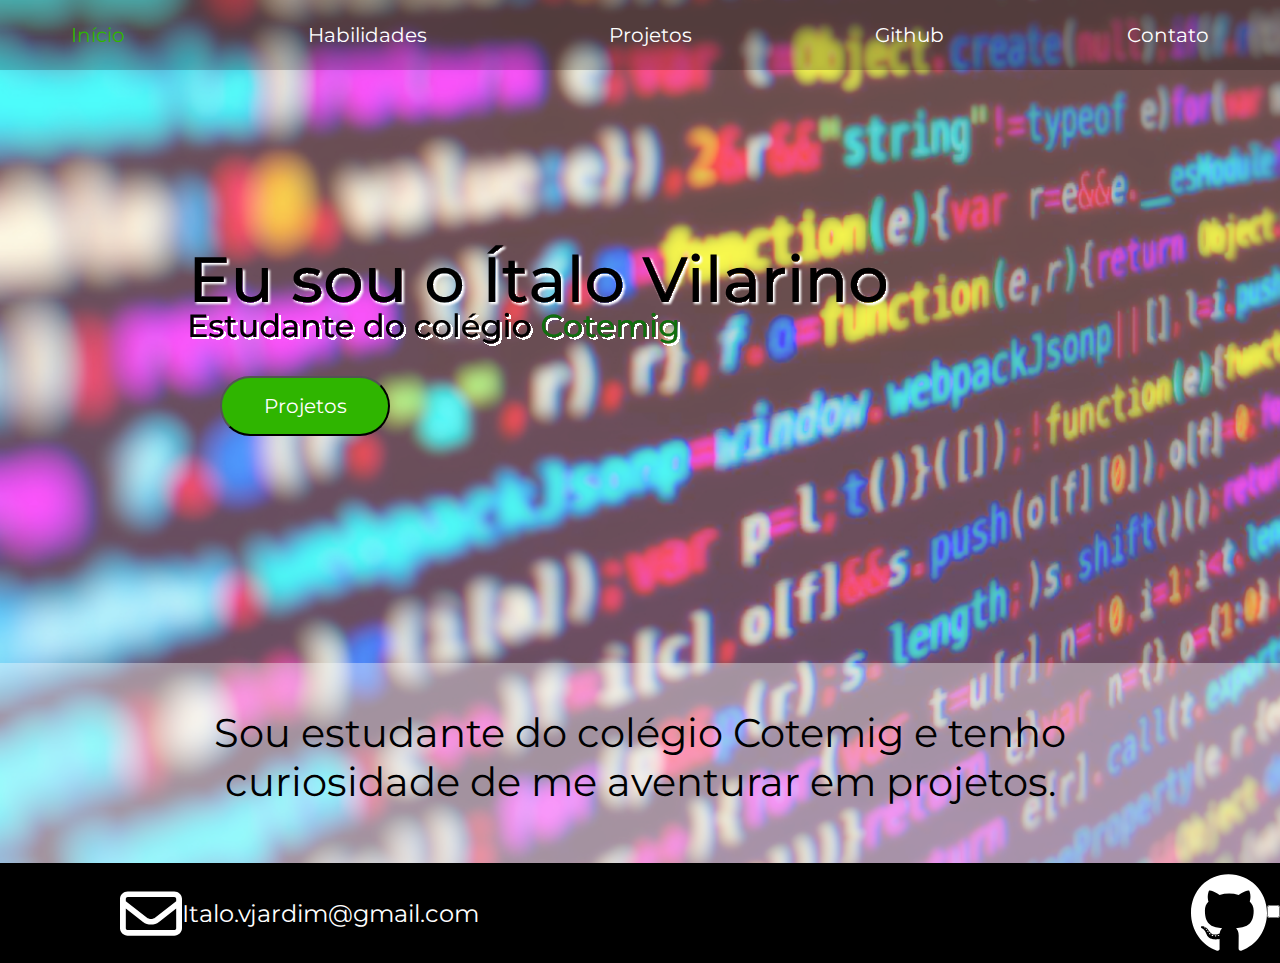
<file: index.html>
<!DOCTYPE html>
<html lang="en">
<head>
    <meta charset="UTF-8">
    <meta name="viewport" content="width=device-width, initial-scale=1.0">
    <title>Document</title><link rel="stylesheet" href="style.css">
    <link rel="preconnect" href="https://fonts.googleapis.com">
<link rel="preconnect" href="https://fonts.gstatic.com" crossorigin>
<link href="https://fonts.googleapis.com/css2?family=Montserrat:ital,wght@0,100..900;1,100..900&display=swap" rel="stylesheet">
<link rel="preconnect" href="https://fonts.googleapis.com">
<link rel="preconnect" href="https://fonts.gstatic.com" crossorigin>
<link href="https://fonts.googleapis.com/css2?family=Montserrat:ital,wght@0,100..900;1,100..900&display=swap" rel="stylesheet">
</head>
<body>
    
        <header id="cabeçalho">
       
            <div class="butao" style="color:#2FB500;">Início</div>
            <div class="butao" id="hover" > <a href="habilidades.html">Habilidades</a></div>
            <div class="butao" id="hover" ><a href="Projetos.html">Projetos</a></div>
            <div class="butao" id="hover" ><a href="Github.html">Github</a></div>
            <div class="butao" id="hover" ><a href="contato.html">Contato</a></div>
       
        </header>
        <div class="coisado">
        <svg id="italo" width="701" height="101" viewBox="0 0 701 101" fill="none" xmlns="http://www.w3.org/2000/svg">
            <g filter="url(#filter0_d_0_1)">
            <path d="M10.544 31.528H33.584V36.968H10.544V31.528ZM11.12 51.432H37.232V57H4.72V12.2H36.336V17.768H11.12V51.432ZM60.5335 57.384C57.6322 57.384 55.0722 56.8507 52.8535 55.784C50.6775 54.7173 48.9708 53.096 47.7335 50.92C46.5388 48.7013 45.9415 45.928 45.9415 42.6V23.08H52.0855V41.896C52.0855 45.224 52.8748 47.72 54.4535 49.384C56.0748 51.048 58.3362 51.88 61.2375 51.88C63.3708 51.88 65.2268 51.4533 66.8055 50.6C68.3842 49.704 69.6002 48.424 70.4535 46.76C71.3068 45.0533 71.7335 43.0053 71.7335 40.616V23.08H77.8775V57H72.0535V47.848L73.0135 50.28C71.9042 52.5413 70.2402 54.2907 68.0215 55.528C65.8028 56.7653 63.3068 57.384 60.5335 57.384ZM116.49 57.384C113.674 57.384 110.986 57 108.426 56.232C105.908 55.464 103.924 54.5253 102.474 53.416L105.034 48.552C106.484 49.5333 108.276 50.3653 110.41 51.048C112.543 51.7307 114.719 52.072 116.938 52.072C119.796 52.072 121.844 51.6667 123.082 50.856C124.362 50.0453 125.002 48.9147 125.002 47.464C125.002 46.3973 124.618 45.5653 123.85 44.968C123.082 44.3707 122.058 43.9227 120.778 43.624C119.54 43.3253 118.154 43.0693 116.618 42.856C115.082 42.6 113.546 42.3013 112.01 41.96C110.474 41.576 109.066 41.064 107.786 40.424C106.506 39.7413 105.482 38.824 104.714 37.672C103.946 36.4773 103.562 34.8987 103.562 32.936C103.562 30.888 104.138 29.096 105.29 27.56C106.442 26.024 108.063 24.8507 110.154 24.04C112.287 23.1867 114.804 22.76 117.706 22.76C119.924 22.76 122.164 23.0373 124.426 23.592C126.73 24.104 128.607 24.8507 130.058 25.832L127.434 30.696C125.898 29.672 124.298 28.968 122.634 28.584C120.97 28.2 119.306 28.008 117.642 28.008C114.954 28.008 112.948 28.456 111.626 29.352C110.303 30.2053 109.642 31.3147 109.642 32.68C109.642 33.832 110.026 34.728 110.794 35.368C111.604 35.9653 112.628 36.4347 113.866 36.776C115.146 37.1173 116.554 37.416 118.09 37.672C119.626 37.8853 121.162 38.184 122.698 38.568C124.234 38.9093 125.62 39.4 126.858 40.04C128.138 40.68 129.162 41.576 129.93 42.728C130.74 43.88 131.146 45.416 131.146 47.336C131.146 49.384 130.548 51.1547 129.354 52.648C128.159 54.1413 126.474 55.3147 124.298 56.168C122.122 56.9787 119.519 57.384 116.49 57.384ZM153.352 57.384C149.939 57.384 146.909 56.6373 144.264 55.144C141.619 53.6507 139.528 51.6027 137.992 49C136.456 46.3547 135.688 43.368 135.688 40.04C135.688 36.6693 136.456 33.6827 137.992 31.08C139.528 28.4773 141.619 26.4507 144.264 25C146.909 23.5067 149.939 22.76 153.352 22.76C156.723 22.76 159.731 23.5067 162.376 25C165.064 26.4507 167.155 28.4773 168.648 31.08C170.184 33.64 170.952 36.6267 170.952 40.04C170.952 43.4107 170.184 46.3973 168.648 49C167.155 51.6027 165.064 53.6507 162.376 55.144C159.731 56.6373 156.723 57.384 153.352 57.384ZM153.352 52.008C155.528 52.008 157.469 51.5173 159.176 50.536C160.925 49.5547 162.291 48.168 163.272 46.376C164.253 44.5413 164.744 42.4293 164.744 40.04C164.744 37.608 164.253 35.5173 163.272 33.768C162.291 31.976 160.925 30.5893 159.176 29.608C157.469 28.6267 155.528 28.136 153.352 28.136C151.176 28.136 149.235 28.6267 147.528 29.608C145.821 30.5893 144.456 31.976 143.432 33.768C142.408 35.5173 141.896 37.608 141.896 40.04C141.896 42.4293 142.408 44.5413 143.432 46.376C144.456 48.168 145.821 49.5547 147.528 50.536C149.235 51.5173 151.176 52.008 153.352 52.008ZM193.721 57.384C190.82 57.384 188.26 56.8507 186.041 55.784C183.865 54.7173 182.158 53.096 180.921 50.92C179.726 48.7013 179.129 45.928 179.129 42.6V23.08H185.273V41.896C185.273 45.224 186.062 47.72 187.641 49.384C189.262 51.048 191.524 51.88 194.425 51.88C196.558 51.88 198.414 51.4533 199.993 50.6C201.572 49.704 202.788 48.424 203.641 46.76C204.494 45.0533 204.921 43.0053 204.921 40.616V23.08H211.065V57H205.241V47.848L206.201 50.28C205.092 52.5413 203.428 54.2907 201.209 55.528C198.99 56.7653 196.494 57.384 193.721 57.384ZM254.477 57.384C251.064 57.384 248.034 56.6373 245.389 55.144C242.744 53.6507 240.653 51.6027 239.117 49C237.581 46.3547 236.813 43.368 236.813 40.04C236.813 36.6693 237.581 33.6827 239.117 31.08C240.653 28.4773 242.744 26.4507 245.389 25C248.034 23.5067 251.064 22.76 254.477 22.76C257.848 22.76 260.856 23.5067 263.501 25C266.189 26.4507 268.28 28.4773 269.773 31.08C271.309 33.64 272.077 36.6267 272.077 40.04C272.077 43.4107 271.309 46.3973 269.773 49C268.28 51.6027 266.189 53.6507 263.501 55.144C260.856 56.6373 257.848 57.384 254.477 57.384ZM254.477 52.008C256.653 52.008 258.594 51.5173 260.301 50.536C262.05 49.5547 263.416 48.168 264.397 46.376C265.378 44.5413 265.869 42.4293 265.869 40.04C265.869 37.608 265.378 35.5173 264.397 33.768C263.416 31.976 262.05 30.5893 260.301 29.608C258.594 28.6267 256.653 28.136 254.477 28.136C252.301 28.136 250.36 28.6267 248.653 29.608C246.946 30.5893 245.581 31.976 244.557 33.768C243.533 35.5173 243.021 37.608 243.021 40.04C243.021 42.4293 243.533 44.5413 244.557 46.376C245.581 48.168 246.946 49.5547 248.653 50.536C250.36 51.5173 252.301 52.008 254.477 52.008ZM298.658 57V12.2H305.058V57H298.658ZM297.058 8.552L305.762 0.231998H313.57L302.818 8.552H297.058ZM329.222 57.384C325.809 57.384 323.163 56.4667 321.286 54.632C319.409 52.7973 318.47 50.1733 318.47 46.76V15.656H324.614V46.504C324.614 48.3387 325.062 49.7467 325.958 50.728C326.897 51.7093 328.219 52.2 329.926 52.2C331.846 52.2 333.446 51.6667 334.726 50.6L336.646 55.016C335.707 55.8267 334.577 56.424 333.254 56.808C331.974 57.192 330.63 57.384 329.222 57.384ZM312.71 28.136V23.08H334.342V28.136H312.71ZM365.13 57V49.832L364.81 48.488V36.264C364.81 33.6613 364.042 31.656 362.506 30.248C361.013 28.7973 358.751 28.072 355.722 28.072C353.717 28.072 351.754 28.4133 349.834 29.096C347.914 29.736 346.293 30.6107 344.97 31.72L342.41 27.112C344.159 25.704 346.25 24.6373 348.682 23.912C351.157 23.144 353.738 22.76 356.426 22.76C361.077 22.76 364.661 23.8907 367.178 26.152C369.695 28.4133 370.954 31.8693 370.954 36.52V57H365.13ZM353.994 57.384C351.477 57.384 349.258 56.9573 347.338 56.104C345.461 55.2507 344.01 54.0773 342.986 52.584C341.962 51.048 341.45 49.32 341.45 47.4C341.45 45.5653 341.877 43.9013 342.73 42.408C343.626 40.9147 345.055 39.72 347.018 38.824C349.023 37.928 351.711 37.48 355.082 37.48H365.834V41.896H355.338C352.266 41.896 350.197 42.408 349.13 43.432C348.063 44.456 347.53 45.6933 347.53 47.144C347.53 48.808 348.191 50.152 349.514 51.176C350.837 52.1573 352.671 52.648 355.018 52.648C357.322 52.648 359.327 52.136 361.034 51.112C362.783 50.088 364.042 48.5947 364.81 46.632L366.026 50.856C365.215 52.8613 363.786 54.4613 361.738 55.656C359.69 56.808 357.109 57.384 353.994 57.384ZM382.324 57V9.512H388.468V57H382.324ZM414.727 57.384C411.314 57.384 408.284 56.6373 405.639 55.144C402.994 53.6507 400.903 51.6027 399.367 49C397.831 46.3547 397.063 43.368 397.063 40.04C397.063 36.6693 397.831 33.6827 399.367 31.08C400.903 28.4773 402.994 26.4507 405.639 25C408.284 23.5067 411.314 22.76 414.727 22.76C418.098 22.76 421.106 23.5067 423.751 25C426.439 26.4507 428.53 28.4773 430.023 31.08C431.559 33.64 432.327 36.6267 432.327 40.04C432.327 43.4107 431.559 46.3973 430.023 49C428.53 51.6027 426.439 53.6507 423.751 55.144C421.106 56.6373 418.098 57.384 414.727 57.384ZM414.727 52.008C416.903 52.008 418.844 51.5173 420.551 50.536C422.3 49.5547 423.666 48.168 424.647 46.376C425.628 44.5413 426.119 42.4293 426.119 40.04C426.119 37.608 425.628 35.5173 424.647 33.768C423.666 31.976 422.3 30.5893 420.551 29.608C418.844 28.6267 416.903 28.136 414.727 28.136C412.551 28.136 410.61 28.6267 408.903 29.608C407.196 30.5893 405.831 31.976 404.807 33.768C403.783 35.5173 403.271 37.608 403.271 40.04C403.271 42.4293 403.783 44.5413 404.807 46.376C405.831 48.168 407.196 49.5547 408.903 50.536C410.61 51.5173 412.551 52.008 414.727 52.008ZM471.836 57L452.123 12.2H459.036L477.148 53.544H473.18L491.42 12.2H497.82L478.172 57H471.836ZM502.637 57V23.08H508.781V57H502.637ZM505.709 16.552C504.514 16.552 503.511 16.168 502.701 15.4C501.933 14.632 501.549 13.6933 501.549 12.584C501.549 11.432 501.933 10.472 502.701 9.704C503.511 8.936 504.514 8.552 505.709 8.552C506.903 8.552 507.885 8.936 508.653 9.704C509.463 10.4293 509.869 11.3467 509.869 12.456C509.869 13.608 509.485 14.5893 508.717 15.4C507.949 16.168 506.946 16.552 505.709 16.552ZM520.512 57V9.512H526.656V57H520.512ZM559.443 57V49.832L559.123 48.488V36.264C559.123 33.6613 558.355 31.656 556.819 30.248C555.325 28.7973 553.064 28.072 550.035 28.072C548.029 28.072 546.067 28.4133 544.147 29.096C542.227 29.736 540.605 30.6107 539.283 31.72L536.723 27.112C538.472 25.704 540.563 24.6373 542.995 23.912C545.469 23.144 548.051 22.76 550.739 22.76C555.389 22.76 558.973 23.8907 561.491 26.152C564.008 28.4133 565.267 31.8693 565.267 36.52V57H559.443ZM548.307 57.384C545.789 57.384 543.571 56.9573 541.651 56.104C539.773 55.2507 538.323 54.0773 537.299 52.584C536.275 51.048 535.763 49.32 535.763 47.4C535.763 45.5653 536.189 43.9013 537.043 42.408C537.939 40.9147 539.368 39.72 541.331 38.824C543.336 37.928 546.024 37.48 549.395 37.48H560.147V41.896H549.651C546.579 41.896 544.509 42.408 543.443 43.432C542.376 44.456 541.843 45.6933 541.843 47.144C541.843 48.808 542.504 50.152 543.827 51.176C545.149 52.1573 546.984 52.648 549.331 52.648C551.635 52.648 553.64 52.136 555.347 51.112C557.096 50.088 558.355 48.5947 559.123 46.632L560.339 50.856C559.528 52.8613 558.099 54.4613 556.051 55.656C554.003 56.808 551.421 57.384 548.307 57.384ZM576.637 57V23.08H582.525V32.296L581.949 29.992C582.887 27.6453 584.466 25.8533 586.685 24.616C588.903 23.3787 591.634 22.76 594.877 22.76V28.712C594.621 28.6693 594.365 28.648 594.109 28.648C593.895 28.648 593.682 28.648 593.469 28.648C590.183 28.648 587.581 29.6293 585.661 31.592C583.741 33.5547 582.781 36.392 582.781 40.104V57H576.637ZM602.449 57V23.08H608.593V57H602.449ZM605.521 16.552C604.326 16.552 603.324 16.168 602.513 15.4C601.745 14.632 601.361 13.6933 601.361 12.584C601.361 11.432 601.745 10.472 602.513 9.704C603.324 8.936 604.326 8.552 605.521 8.552C606.716 8.552 607.697 8.936 608.465 9.704C609.276 10.4293 609.681 11.3467 609.681 12.456C609.681 13.608 609.297 14.5893 608.529 15.4C607.761 16.168 606.758 16.552 605.521 16.552ZM638.436 22.76C641.209 22.76 643.641 23.2933 645.732 24.36C647.865 25.4267 649.529 27.048 650.724 29.224C651.919 31.4 652.516 34.152 652.516 37.48V57H646.372V38.184C646.372 34.8987 645.561 32.424 643.94 30.76C642.361 29.096 640.121 28.264 637.22 28.264C635.044 28.264 633.145 28.6907 631.524 29.544C629.903 30.3973 628.644 31.656 627.748 33.32C626.895 34.984 626.468 37.0533 626.468 39.528V57H620.324V23.08H626.212V32.232L625.252 29.8C626.361 27.5813 628.068 25.8533 630.372 24.616C632.676 23.3787 635.364 22.76 638.436 22.76ZM678.415 57.384C675.001 57.384 671.972 56.6373 669.327 55.144C666.681 53.6507 664.591 51.6027 663.055 49C661.519 46.3547 660.751 43.368 660.751 40.04C660.751 36.6693 661.519 33.6827 663.055 31.08C664.591 28.4773 666.681 26.4507 669.327 25C671.972 23.5067 675.001 22.76 678.415 22.76C681.785 22.76 684.793 23.5067 687.439 25C690.127 26.4507 692.217 28.4773 693.711 31.08C695.247 33.64 696.015 36.6267 696.015 40.04C696.015 43.4107 695.247 46.3973 693.711 49C692.217 51.6027 690.127 53.6507 687.439 55.144C684.793 56.6373 681.785 57.384 678.415 57.384ZM678.415 52.008C680.591 52.008 682.532 51.5173 684.239 50.536C685.988 49.5547 687.353 48.168 688.335 46.376C689.316 44.5413 689.807 42.4293 689.807 40.04C689.807 37.608 689.316 35.5173 688.335 33.768C687.353 31.976 685.988 30.5893 684.239 29.608C682.532 28.6267 680.591 28.136 678.415 28.136C676.239 28.136 674.297 28.6267 672.591 29.608C670.884 30.5893 669.519 31.976 668.495 33.768C667.471 35.5173 666.959 37.608 666.959 40.04C666.959 42.4293 667.471 44.5413 668.495 46.376C669.519 48.168 670.884 49.5547 672.591 50.536C674.297 51.5173 676.239 52.008 678.415 52.008Z" fill="black"/>
            </g>
            <g filter="url(#filter1_d_0_1)">
            <path d="M3.272 79.264H14.792V81.984H3.272V79.264ZM3.56 89.216H16.616V92H0.36V69.6H16.168V72.384H3.56V89.216ZM25.9948 92.192C24.5868 92.192 23.2428 92 21.9628 91.616C20.7041 91.232 19.7121 90.7627 18.9868 90.208L20.2668 87.776C20.9921 88.2667 21.8881 88.6827 22.9548 89.024C24.0214 89.3653 25.1094 89.536 26.2188 89.536C27.6481 89.536 28.6721 89.3333 29.2908 88.928C29.9308 88.5227 30.2508 87.9573 30.2508 87.232C30.2508 86.6987 30.0588 86.2827 29.6748 85.984C29.2908 85.6853 28.7788 85.4613 28.1388 85.312C27.5201 85.1627 26.8268 85.0347 26.0588 84.928C25.2908 84.8 24.5228 84.6507 23.7548 84.48C22.9868 84.288 22.2828 84.032 21.6428 83.712C21.0028 83.3707 20.4908 82.912 20.1068 82.336C19.7228 81.7387 19.5308 80.9493 19.5308 79.968C19.5308 78.944 19.8188 78.048 20.3948 77.28C20.9708 76.512 21.7814 75.9253 22.8268 75.52C23.8934 75.0933 25.1521 74.88 26.6028 74.88C27.7121 74.88 28.8321 75.0187 29.9628 75.296C31.1148 75.552 32.0534 75.9253 32.7788 76.416L31.4668 78.848C30.6988 78.336 29.8988 77.984 29.0668 77.792C28.2348 77.6 27.4028 77.504 26.5708 77.504C25.2268 77.504 24.2241 77.728 23.5628 78.176C22.9014 78.6027 22.5708 79.1573 22.5708 79.84C22.5708 80.416 22.7628 80.864 23.1468 81.184C23.5521 81.4827 24.0641 81.7173 24.6828 81.888C25.3228 82.0587 26.0268 82.208 26.7948 82.336C27.5628 82.4427 28.3308 82.592 29.0988 82.784C29.8668 82.9547 30.5601 83.2 31.1788 83.52C31.8188 83.84 32.3308 84.288 32.7148 84.864C33.1201 85.44 33.3228 86.208 33.3228 87.168C33.3228 88.192 33.0241 89.0773 32.4268 89.824C31.8294 90.5707 30.9868 91.1573 29.8988 91.584C28.8108 91.9893 27.5094 92.192 25.9948 92.192ZM42.986 92.192C41.2793 92.192 39.9567 91.7333 39.018 90.816C38.0793 89.8987 37.61 88.5867 37.61 86.88V71.328H40.682V86.752C40.682 87.6693 40.906 88.3733 41.354 88.864C41.8233 89.3547 42.4847 89.6 43.338 89.6C44.298 89.6 45.098 89.3333 45.738 88.8L46.698 91.008C46.2287 91.4133 45.6633 91.712 45.002 91.904C44.362 92.096 43.69 92.192 42.986 92.192ZM34.73 77.568V75.04H45.546V77.568H34.73ZM57.548 92.192C56.0973 92.192 54.8173 91.9253 53.708 91.392C52.62 90.8587 51.7667 90.048 51.148 88.96C50.5507 87.8507 50.252 86.464 50.252 84.8V75.04H53.324V84.448C53.324 86.112 53.7187 87.36 54.508 88.192C55.3187 89.024 56.4493 89.44 57.9 89.44C58.9667 89.44 59.8947 89.2267 60.684 88.8C61.4733 88.352 62.0813 87.712 62.508 86.88C62.9347 86.0267 63.148 85.0027 63.148 83.808V75.04H66.22V92H63.308V87.424L63.788 88.64C63.2333 89.7707 62.4013 90.6453 61.292 91.264C60.1827 91.8827 58.9347 92.192 57.548 92.192ZM79.0763 92.192C77.4336 92.192 75.9616 91.8293 74.6603 91.104C73.3803 90.3787 72.3669 89.3653 71.6203 88.064C70.8736 86.7627 70.5003 85.248 70.5003 83.52C70.5003 81.792 70.8736 80.288 71.6203 79.008C72.3669 77.7067 73.3803 76.6933 74.6603 75.968C75.9616 75.2427 77.4336 74.88 79.0763 74.88C80.5056 74.88 81.7963 75.2 82.9483 75.84C84.1003 76.48 85.0176 77.44 85.7003 78.72C86.4043 80 86.7563 81.6 86.7563 83.52C86.7563 85.44 86.4149 87.04 85.7323 88.32C85.0709 89.6 84.1643 90.5707 83.0123 91.232C81.8603 91.872 80.5483 92.192 79.0763 92.192ZM79.3323 89.504C80.3989 89.504 81.3589 89.2587 82.2123 88.768C83.0869 88.2773 83.7696 87.584 84.2603 86.688C84.7723 85.7707 85.0283 84.7147 85.0283 83.52C85.0283 82.304 84.7723 81.2587 84.2603 80.384C83.7696 79.488 83.0869 78.7947 82.2123 78.304C81.3589 77.8133 80.3989 77.568 79.3323 77.568C78.2443 77.568 77.2736 77.8133 76.4203 78.304C75.5669 78.7947 74.8843 79.488 74.3723 80.384C73.8603 81.2587 73.6043 82.304 73.6043 83.52C73.6043 84.7147 73.8603 85.7707 74.3723 86.688C74.8843 87.584 75.5669 88.2773 76.4203 88.768C77.2736 89.2587 78.2443 89.504 79.3323 89.504ZM85.1243 92V87.424L85.3162 83.488L84.9963 79.552V68.256H88.0683V92H85.1243ZM104.409 92V88.416L104.249 87.744V81.632C104.249 80.3307 103.865 79.328 103.097 78.624C102.35 77.8987 101.219 77.536 99.7048 77.536C98.7021 77.536 97.7208 77.7067 96.7608 78.048C95.8008 78.368 94.9901 78.8053 94.3288 79.36L93.0488 77.056C93.9234 76.352 94.9688 75.8187 96.1848 75.456C97.4221 75.072 98.7128 74.88 100.057 74.88C102.382 74.88 104.174 75.4453 105.433 76.576C106.691 77.7067 107.321 79.4347 107.321 81.76V92H104.409ZM98.8408 92.192C97.5821 92.192 96.4728 91.9787 95.5128 91.552C94.5741 91.1253 93.8488 90.5387 93.3368 89.792C92.8248 89.024 92.5688 88.16 92.5688 87.2C92.5688 86.2827 92.7821 85.4507 93.2088 84.704C93.6568 83.9573 94.3714 83.36 95.3528 82.912C96.3554 82.464 97.6994 82.24 99.3848 82.24H104.761V84.448H99.5128C97.9768 84.448 96.9421 84.704 96.4088 85.216C95.8754 85.728 95.6088 86.3467 95.6088 87.072C95.6088 87.904 95.9394 88.576 96.6008 89.088C97.2621 89.5787 98.1794 89.824 99.3528 89.824C100.505 89.824 101.507 89.568 102.361 89.056C103.235 88.544 103.865 87.7973 104.249 86.816L104.857 88.928C104.451 89.9307 103.737 90.7307 102.713 91.328C101.689 91.904 100.398 92.192 98.8408 92.192ZM122.062 74.88C123.448 74.88 124.664 75.1467 125.71 75.68C126.776 76.2133 127.608 77.024 128.206 78.112C128.803 79.2 129.102 80.576 129.102 82.24V92H126.03V82.592C126.03 80.9493 125.624 79.712 124.814 78.88C124.024 78.048 122.904 77.632 121.454 77.632C120.366 77.632 119.416 77.8453 118.606 78.272C117.795 78.6987 117.166 79.328 116.718 80.16C116.291 80.992 116.078 82.0267 116.078 83.264V92H113.006V75.04H115.95V79.616L115.47 78.4C116.024 77.2907 116.878 76.4267 118.03 75.808C119.182 75.1893 120.526 74.88 122.062 74.88ZM140.611 92.192C138.904 92.192 137.582 91.7333 136.643 90.816C135.704 89.8987 135.235 88.5867 135.235 86.88V71.328H138.307V86.752C138.307 87.6693 138.531 88.3733 138.979 88.864C139.448 89.3547 140.11 89.6 140.963 89.6C141.923 89.6 142.723 89.3333 143.363 88.8L144.323 91.008C143.854 91.4133 143.288 91.712 142.627 91.904C141.987 92.096 141.315 92.192 140.611 92.192ZM132.355 77.568V75.04H143.171V77.568H132.355ZM155.027 92.192C153.213 92.192 151.613 91.8187 150.227 91.072C148.861 90.3253 147.795 89.3013 147.027 88C146.28 86.6987 145.907 85.2053 145.907 83.52C145.907 81.8347 146.269 80.3413 146.995 79.04C147.741 77.7387 148.755 76.7253 150.035 76C151.336 75.2533 152.797 74.88 154.419 74.88C156.061 74.88 157.512 75.2427 158.771 75.968C160.029 76.6933 161.011 77.7173 161.715 79.04C162.44 80.3413 162.803 81.8667 162.803 83.616C162.803 83.744 162.792 83.8933 162.771 84.064C162.771 84.2347 162.76 84.3947 162.739 84.544H148.307V82.336H161.139L159.891 83.104C159.912 82.016 159.688 81.0453 159.219 80.192C158.749 79.3387 158.099 78.6773 157.267 78.208C156.456 77.7173 155.507 77.472 154.419 77.472C153.352 77.472 152.403 77.7173 151.571 78.208C150.739 78.6773 150.088 79.3493 149.619 80.224C149.149 81.0773 148.915 82.0587 148.915 83.168V83.68C148.915 84.8107 149.171 85.824 149.683 86.72C150.216 87.5947 150.952 88.2773 151.891 88.768C152.829 89.2587 153.907 89.504 155.123 89.504C156.125 89.504 157.032 89.3333 157.843 88.992C158.675 88.6507 159.4 88.1387 160.019 87.456L161.715 89.44C160.947 90.336 159.987 91.0187 158.835 91.488C157.704 91.9573 156.435 92.192 155.027 92.192ZM182.67 92.192C181.027 92.192 179.555 91.8293 178.254 91.104C176.974 90.3787 175.961 89.3653 175.214 88.064C174.467 86.7627 174.094 85.248 174.094 83.52C174.094 81.792 174.467 80.288 175.214 79.008C175.961 77.7067 176.974 76.6933 178.254 75.968C179.555 75.2427 181.027 74.88 182.67 74.88C184.099 74.88 185.39 75.2 186.542 75.84C187.694 76.48 188.611 77.44 189.294 78.72C189.998 80 190.35 81.6 190.35 83.52C190.35 85.44 190.009 87.04 189.326 88.32C188.665 89.6 187.758 90.5707 186.606 91.232C185.454 91.872 184.142 92.192 182.67 92.192ZM182.926 89.504C183.993 89.504 184.953 89.2587 185.806 88.768C186.681 88.2773 187.363 87.584 187.854 86.688C188.366 85.7707 188.622 84.7147 188.622 83.52C188.622 82.304 188.366 81.2587 187.854 80.384C187.363 79.488 186.681 78.7947 185.806 78.304C184.953 77.8133 183.993 77.568 182.926 77.568C181.838 77.568 180.867 77.8133 180.014 78.304C179.161 78.7947 178.478 79.488 177.966 80.384C177.454 81.2587 177.198 82.304 177.198 83.52C177.198 84.7147 177.454 85.7707 177.966 86.688C178.478 87.584 179.161 88.2773 180.014 88.768C180.867 89.2587 181.838 89.504 182.926 89.504ZM188.718 92V87.424L188.91 83.488L188.59 79.552V68.256H191.662V92H188.718ZM204.739 92.192C203.032 92.192 201.517 91.8187 200.195 91.072C198.872 90.3253 197.827 89.3013 197.059 88C196.291 86.6773 195.907 85.184 195.907 83.52C195.907 81.8347 196.291 80.3413 197.059 79.04C197.827 77.7387 198.872 76.7253 200.195 76C201.517 75.2533 203.032 74.88 204.739 74.88C206.424 74.88 207.928 75.2533 209.251 76C210.595 76.7253 211.64 77.7387 212.387 79.04C213.155 80.32 213.539 81.8133 213.539 83.52C213.539 85.2053 213.155 86.6987 212.387 88C211.64 89.3013 210.595 90.3253 209.251 91.072C207.928 91.8187 206.424 92.192 204.739 92.192ZM204.739 89.504C205.827 89.504 206.797 89.2587 207.651 88.768C208.525 88.2773 209.208 87.584 209.699 86.688C210.189 85.7707 210.435 84.7147 210.435 83.52C210.435 82.304 210.189 81.2587 209.699 80.384C209.208 79.488 208.525 78.7947 207.651 78.304C206.797 77.8133 205.827 77.568 204.739 77.568C203.651 77.568 202.68 77.8133 201.827 78.304C200.973 78.7947 200.291 79.488 199.779 80.384C199.267 81.2587 199.011 82.304 199.011 83.52C199.011 84.7147 199.267 85.7707 199.779 86.688C200.291 87.584 200.973 88.2773 201.827 88.768C202.68 89.2587 203.651 89.504 204.739 89.504ZM233.773 92.192C232.045 92.192 230.498 91.8187 229.133 91.072C227.789 90.3253 226.733 89.3013 225.965 88C225.197 86.6987 224.813 85.2053 224.813 83.52C224.813 81.8347 225.197 80.3413 225.965 79.04C226.733 77.7387 227.789 76.7253 229.133 76C230.498 75.2533 232.045 74.88 233.773 74.88C235.309 74.88 236.674 75.1893 237.869 75.808C239.085 76.4053 240.023 77.3013 240.685 78.496L238.349 80C237.794 79.168 237.111 78.56 236.301 78.176C235.511 77.7707 234.658 77.568 233.741 77.568C232.631 77.568 231.639 77.8133 230.765 78.304C229.89 78.7947 229.197 79.488 228.685 80.384C228.173 81.2587 227.917 82.304 227.917 83.52C227.917 84.736 228.173 85.792 228.685 86.688C229.197 87.584 229.89 88.2773 230.765 88.768C231.639 89.2587 232.631 89.504 233.741 89.504C234.658 89.504 235.511 89.312 236.301 88.928C237.111 88.5227 237.794 87.904 238.349 87.072L240.685 88.544C240.023 89.7173 239.085 90.624 237.869 91.264C236.674 91.8827 235.309 92.192 233.773 92.192ZM251.676 92.192C249.969 92.192 248.455 91.8187 247.132 91.072C245.809 90.3253 244.764 89.3013 243.996 88C243.228 86.6773 242.844 85.184 242.844 83.52C242.844 81.8347 243.228 80.3413 243.996 79.04C244.764 77.7387 245.809 76.7253 247.132 76C248.455 75.2533 249.969 74.88 251.676 74.88C253.361 74.88 254.865 75.2533 256.188 76C257.532 76.7253 258.577 77.7387 259.324 79.04C260.092 80.32 260.476 81.8133 260.476 83.52C260.476 85.2053 260.092 86.6987 259.324 88C258.577 89.3013 257.532 90.3253 256.188 91.072C254.865 91.8187 253.361 92.192 251.676 92.192ZM251.676 89.504C252.764 89.504 253.735 89.2587 254.588 88.768C255.463 88.2773 256.145 87.584 256.636 86.688C257.127 85.7707 257.372 84.7147 257.372 83.52C257.372 82.304 257.127 81.2587 256.636 80.384C256.145 79.488 255.463 78.7947 254.588 78.304C253.735 77.8133 252.764 77.568 251.676 77.568C250.588 77.568 249.617 77.8133 248.764 78.304C247.911 78.7947 247.228 79.488 246.716 80.384C246.204 81.2587 245.948 82.304 245.948 83.52C245.948 84.7147 246.204 85.7707 246.716 86.688C247.228 87.584 247.911 88.2773 248.764 88.768C249.617 89.2587 250.588 89.504 251.676 89.504ZM264.725 92V68.256H267.797V92H264.725ZM281.214 92.192C279.401 92.192 277.801 91.8187 276.414 91.072C275.049 90.3253 273.982 89.3013 273.214 88C272.467 86.6987 272.094 85.2053 272.094 83.52C272.094 81.8347 272.457 80.3413 273.182 79.04C273.929 77.7387 274.942 76.7253 276.222 76C277.523 75.2533 278.985 74.88 280.606 74.88C282.249 74.88 283.699 75.2427 284.958 75.968C286.217 76.6933 287.198 77.7173 287.902 79.04C288.627 80.3413 288.99 81.8667 288.99 83.616C288.99 83.744 288.979 83.8933 288.958 84.064C288.958 84.2347 288.947 84.3947 288.926 84.544H274.494V82.336H287.326L286.078 83.104C286.099 82.016 285.875 81.0453 285.406 80.192C284.937 79.3387 284.286 78.6773 283.454 78.208C282.643 77.7173 281.694 77.472 280.606 77.472C279.539 77.472 278.59 77.7173 277.758 78.208C276.926 78.6773 276.275 79.3493 275.806 80.224C275.337 81.0773 275.102 82.0587 275.102 83.168V83.68C275.102 84.8107 275.358 85.824 275.87 86.72C276.403 87.5947 277.139 88.2773 278.078 88.768C279.017 89.2587 280.094 89.504 281.31 89.504C282.313 89.504 283.219 89.3333 284.03 88.992C284.862 88.6507 285.587 88.1387 286.206 87.456L287.902 89.44C287.134 90.336 286.174 91.0187 285.022 91.488C283.891 91.9573 282.622 92.192 281.214 92.192ZM278.174 72.576L282.526 68.416H286.43L281.054 72.576H278.174ZM300.68 98.4C299.122 98.4 297.608 98.176 296.136 97.728C294.685 97.3013 293.501 96.6827 292.584 95.872L294.056 93.504C294.845 94.1867 295.816 94.72 296.968 95.104C298.12 95.5093 299.325 95.712 300.584 95.712C302.589 95.712 304.061 95.2427 305 94.304C305.938 93.3653 306.408 91.936 306.408 90.016V86.432L306.728 83.072L306.568 79.68V75.04H309.48V89.696C309.48 92.6827 308.733 94.88 307.24 96.288C305.746 97.696 303.56 98.4 300.68 98.4ZM300.296 91.296C298.653 91.296 297.181 90.9547 295.88 90.272C294.6 89.568 293.576 88.5973 292.808 87.36C292.061 86.1227 291.688 84.6933 291.688 83.072C291.688 81.4293 292.061 80 292.808 78.784C293.576 77.5467 294.6 76.5867 295.88 75.904C297.181 75.2213 298.653 74.88 300.296 74.88C301.746 74.88 303.069 75.1787 304.264 75.776C305.458 76.352 306.408 77.248 307.112 78.464C307.837 79.68 308.2 81.216 308.2 83.072C308.2 84.9067 307.837 86.432 307.112 87.648C306.408 88.864 305.458 89.7813 304.264 90.4C303.069 90.9973 301.746 91.296 300.296 91.296ZM300.648 88.608C301.778 88.608 302.781 88.3733 303.656 87.904C304.53 87.4347 305.213 86.784 305.704 85.952C306.216 85.12 306.472 84.16 306.472 83.072C306.472 81.984 306.216 81.024 305.704 80.192C305.213 79.36 304.53 78.72 303.656 78.272C302.781 77.8027 301.778 77.568 300.648 77.568C299.517 77.568 298.504 77.8027 297.608 78.272C296.733 78.72 296.04 79.36 295.528 80.192C295.037 81.024 294.792 81.984 294.792 83.072C294.792 84.16 295.037 85.12 295.528 85.952C296.04 86.784 296.733 87.4347 297.608 87.904C298.504 88.3733 299.517 88.608 300.648 88.608ZM315.35 92V75.04H318.422V92H315.35ZM316.886 71.776C316.288 71.776 315.787 71.584 315.382 71.2C314.998 70.816 314.806 70.3467 314.806 69.792C314.806 69.216 314.998 68.736 315.382 68.352C315.787 67.968 316.288 67.776 316.886 67.776C317.483 67.776 317.974 67.968 318.358 68.352C318.763 68.7147 318.966 69.1733 318.966 69.728C318.966 70.304 318.774 70.7947 318.39 71.2C318.006 71.584 317.504 71.776 316.886 71.776ZM331.551 92.192C329.844 92.192 328.33 91.8187 327.007 91.072C325.684 90.3253 324.639 89.3013 323.871 88C323.103 86.6773 322.719 85.184 322.719 83.52C322.719 81.8347 323.103 80.3413 323.871 79.04C324.639 77.7387 325.684 76.7253 327.007 76C328.33 75.2533 329.844 74.88 331.551 74.88C333.236 74.88 334.74 75.2533 336.063 76C337.407 76.7253 338.452 77.7387 339.199 79.04C339.967 80.32 340.351 81.8133 340.351 83.52C340.351 85.2053 339.967 86.6987 339.199 88C338.452 89.3013 337.407 90.3253 336.063 91.072C334.74 91.8187 333.236 92.192 331.551 92.192ZM331.551 89.504C332.639 89.504 333.61 89.2587 334.463 88.768C335.338 88.2773 336.02 87.584 336.511 86.688C337.002 85.7707 337.247 84.7147 337.247 83.52C337.247 82.304 337.002 81.2587 336.511 80.384C336.02 79.488 335.338 78.7947 334.463 78.304C333.61 77.8133 332.639 77.568 331.551 77.568C330.463 77.568 329.492 77.8133 328.639 78.304C327.786 78.7947 327.103 79.488 326.591 80.384C326.079 81.2587 325.823 82.304 325.823 83.52C325.823 84.7147 326.079 85.7707 326.591 86.688C327.103 87.584 327.786 88.2773 328.639 88.768C329.492 89.2587 330.463 89.504 331.551 89.504Z" fill="black"/>
            <path d="M363.657 92.256C361.951 92.256 360.372 91.9787 358.921 91.424C357.492 90.848 356.244 90.048 355.177 89.024C354.132 87.9787 353.311 86.7627 352.713 85.376C352.116 83.9893 351.817 82.464 351.817 80.8C351.817 79.136 352.116 77.6107 352.713 76.224C353.311 74.8373 354.143 73.632 355.209 72.608C356.276 71.5627 357.524 70.7627 358.953 70.208C360.404 69.632 361.983 69.344 363.689 69.344C365.417 69.344 367.007 69.6427 368.457 70.24C369.929 70.816 371.177 71.68 372.201 72.832L370.121 74.848C369.268 73.952 368.308 73.2907 367.241 72.864C366.175 72.416 365.033 72.192 363.817 72.192C362.559 72.192 361.385 72.4053 360.297 72.832C359.231 73.2587 358.303 73.856 357.513 74.624C356.724 75.392 356.105 76.3093 355.657 77.376C355.231 78.4213 355.017 79.5627 355.017 80.8C355.017 82.0373 355.231 83.1893 355.657 84.256C356.105 85.3013 356.724 86.208 357.513 86.976C358.303 87.744 359.231 88.3413 360.297 88.768C361.385 89.1947 362.559 89.408 363.817 89.408C365.033 89.408 366.175 89.1947 367.241 88.768C368.308 88.32 369.268 87.6373 370.121 86.72L372.201 88.736C371.177 89.888 369.929 90.7627 368.457 91.36C367.007 91.9573 365.407 92.256 363.657 92.256ZM382.864 92.192C381.157 92.192 379.642 91.8187 378.32 91.072C376.997 90.3253 375.952 89.3013 375.184 88C374.416 86.6773 374.032 85.184 374.032 83.52C374.032 81.8347 374.416 80.3413 375.184 79.04C375.952 77.7387 376.997 76.7253 378.32 76C379.642 75.2533 381.157 74.88 382.864 74.88C384.549 74.88 386.053 75.2533 387.376 76C388.72 76.7253 389.765 77.7387 390.512 79.04C391.28 80.32 391.664 81.8133 391.664 83.52C391.664 85.2053 391.28 86.6987 390.512 88C389.765 89.3013 388.72 90.3253 387.376 91.072C386.053 91.8187 384.549 92.192 382.864 92.192ZM382.864 89.504C383.952 89.504 384.922 89.2587 385.776 88.768C386.65 88.2773 387.333 87.584 387.824 86.688C388.314 85.7707 388.56 84.7147 388.56 83.52C388.56 82.304 388.314 81.2587 387.824 80.384C387.333 79.488 386.65 78.7947 385.776 78.304C384.922 77.8133 383.952 77.568 382.864 77.568C381.776 77.568 380.805 77.8133 379.952 78.304C379.098 78.7947 378.416 79.488 377.904 80.384C377.392 81.2587 377.136 82.304 377.136 83.52C377.136 84.7147 377.392 85.7707 377.904 86.688C378.416 87.584 379.098 88.2773 379.952 88.768C380.805 89.2587 381.776 89.504 382.864 89.504ZM401.736 92.192C400.029 92.192 398.707 91.7333 397.768 90.816C396.829 89.8987 396.36 88.5867 396.36 86.88V71.328H399.432V86.752C399.432 87.6693 399.656 88.3733 400.104 88.864C400.573 89.3547 401.235 89.6 402.088 89.6C403.048 89.6 403.848 89.3333 404.488 88.8L405.448 91.008C404.979 91.4133 404.413 91.712 403.752 91.904C403.112 92.096 402.44 92.192 401.736 92.192ZM393.48 77.568V75.04H404.296V77.568H393.48ZM416.152 92.192C414.338 92.192 412.738 91.8187 411.352 91.072C409.986 90.3253 408.92 89.3013 408.152 88C407.405 86.6987 407.032 85.2053 407.032 83.52C407.032 81.8347 407.394 80.3413 408.12 79.04C408.866 77.7387 409.88 76.7253 411.16 76C412.461 75.2533 413.922 74.88 415.544 74.88C417.186 74.88 418.637 75.2427 419.896 75.968C421.154 76.6933 422.136 77.7173 422.84 79.04C423.565 80.3413 423.928 81.8667 423.928 83.616C423.928 83.744 423.917 83.8933 423.896 84.064C423.896 84.2347 423.885 84.3947 423.864 84.544H409.432V82.336H422.264L421.016 83.104C421.037 82.016 420.813 81.0453 420.344 80.192C419.874 79.3387 419.224 78.6773 418.392 78.208C417.581 77.7173 416.632 77.472 415.544 77.472C414.477 77.472 413.528 77.7173 412.696 78.208C411.864 78.6773 411.213 79.3493 410.744 80.224C410.274 81.0773 410.04 82.0587 410.04 83.168V83.68C410.04 84.8107 410.296 85.824 410.808 86.72C411.341 87.5947 412.077 88.2773 413.016 88.768C413.954 89.2587 415.032 89.504 416.248 89.504C417.25 89.504 418.157 89.3333 418.968 88.992C419.8 88.6507 420.525 88.1387 421.144 87.456L422.84 89.44C422.072 90.336 421.112 91.0187 419.96 91.488C418.829 91.9573 417.56 92.192 416.152 92.192ZM449.409 74.88C450.775 74.88 451.98 75.1467 453.025 75.68C454.071 76.2133 454.881 77.024 455.457 78.112C456.055 79.2 456.353 80.576 456.353 82.24V92H453.281V82.592C453.281 80.9493 452.897 79.712 452.129 78.88C451.361 78.048 450.284 77.632 448.897 77.632C447.873 77.632 446.977 77.8453 446.209 78.272C445.441 78.6987 444.844 79.328 444.417 80.16C444.012 80.992 443.809 82.0267 443.809 83.264V92H440.737V82.592C440.737 80.9493 440.353 79.712 439.585 78.88C438.839 78.048 437.761 77.632 436.353 77.632C435.351 77.632 434.465 77.8453 433.697 78.272C432.929 78.6987 432.332 79.328 431.905 80.16C431.479 80.992 431.265 82.0267 431.265 83.264V92H428.193V75.04H431.137V79.552L430.657 78.4C431.191 77.2907 432.012 76.4267 433.121 75.808C434.231 75.1893 435.521 74.88 436.993 74.88C438.615 74.88 440.012 75.2853 441.185 76.096C442.359 76.8853 443.127 78.0907 443.489 79.712L442.241 79.2C442.753 77.8987 443.649 76.8533 444.929 76.064C446.209 75.2747 447.703 74.88 449.409 74.88ZM462.006 92V75.04H465.078V92H462.006ZM463.542 71.776C462.944 71.776 462.443 71.584 462.038 71.2C461.654 70.816 461.462 70.3467 461.462 69.792C461.462 69.216 461.654 68.736 462.038 68.352C462.443 67.968 462.944 67.776 463.542 67.776C464.139 67.776 464.63 67.968 465.014 68.352C465.419 68.7147 465.622 69.1733 465.622 69.728C465.622 70.304 465.43 70.7947 465.046 71.2C464.662 71.584 464.16 71.776 463.542 71.776ZM478.367 98.4C476.81 98.4 475.295 98.176 473.823 97.728C472.373 97.3013 471.189 96.6827 470.271 95.872L471.743 93.504C472.533 94.1867 473.503 94.72 474.655 95.104C475.807 95.5093 477.013 95.712 478.271 95.712C480.277 95.712 481.749 95.2427 482.687 94.304C483.626 93.3653 484.095 91.936 484.095 90.016V86.432L484.415 83.072L484.255 79.68V75.04H487.167V89.696C487.167 92.6827 486.421 94.88 484.927 96.288C483.434 97.696 481.247 98.4 478.367 98.4ZM477.983 91.296C476.341 91.296 474.869 90.9547 473.567 90.272C472.287 89.568 471.263 88.5973 470.495 87.36C469.749 86.1227 469.375 84.6933 469.375 83.072C469.375 81.4293 469.749 80 470.495 78.784C471.263 77.5467 472.287 76.5867 473.567 75.904C474.869 75.2213 476.341 74.88 477.983 74.88C479.434 74.88 480.757 75.1787 481.951 75.776C483.146 76.352 484.095 77.248 484.799 78.464C485.525 79.68 485.887 81.216 485.887 83.072C485.887 84.9067 485.525 86.432 484.799 87.648C484.095 88.864 483.146 89.7813 481.951 90.4C480.757 90.9973 479.434 91.296 477.983 91.296ZM478.335 88.608C479.466 88.608 480.469 88.3733 481.343 87.904C482.218 87.4347 482.901 86.784 483.391 85.952C483.903 85.12 484.159 84.16 484.159 83.072C484.159 81.984 483.903 81.024 483.391 80.192C482.901 79.36 482.218 78.72 481.343 78.272C480.469 77.8027 479.466 77.568 478.335 77.568C477.205 77.568 476.191 77.8027 475.295 78.272C474.421 78.72 473.727 79.36 473.215 80.192C472.725 81.024 472.479 81.984 472.479 83.072C472.479 84.16 472.725 85.12 473.215 85.952C473.727 86.784 474.421 87.4347 475.295 87.904C476.191 88.3733 477.205 88.608 478.335 88.608Z" fill="#106F0E"/>
            </g>
            <defs>
            <filter id="filter0_d_0_1" x="4.71997" y="0.232056" width="695.295" height="61.152" filterUnits="userSpaceOnUse" color-interpolation-filters="sRGB">
            <feFlood flood-opacity="0" result="BackgroundImageFix"/>
            <feColorMatrix in="SourceAlpha" type="matrix" values="0 0 0 0 0 0 0 0 0 0 0 0 0 0 0 0 0 0 127 0" result="hardAlpha"/>
            <feOffset dx="2" dy="2"/>
            <feGaussianBlur stdDeviation="1"/>
            <feComposite in2="hardAlpha" operator="out"/>
            <feColorMatrix type="matrix" values="0 0 0 0 1 0 0 0 0 1 0 0 0 0 1 0 0 0 1 0"/>
            <feBlend mode="normal" in2="BackgroundImageFix" result="effect1_dropShadow_0_1"/>
            <feBlend mode="normal" in="SourceGraphic" in2="effect1_dropShadow_0_1" result="shape"/>
            </filter>
            <filter id="filter1_d_0_1" x="0.359985" y="67.776" width="488.807" height="32.624" filterUnits="userSpaceOnUse" color-interpolation-filters="sRGB">
            <feFlood flood-opacity="0" result="BackgroundImageFix"/>
            <feColorMatrix in="SourceAlpha" type="matrix" values="0 0 0 0 0 0 0 0 0 0 0 0 0 0 0 0 0 0 127 0" result="hardAlpha"/>
            <feOffset dx="2" dy="2"/>
            <feComposite in2="hardAlpha" operator="out"/>
            <feColorMatrix type="matrix" values="0 0 0 0 1 0 0 0 0 1 0 0 0 0 1 0 0 0 1 0"/>
            <feBlend mode="normal" in2="BackgroundImageFix" result="effect1_dropShadow_0_1"/>
            <feBlend mode="normal" in="SourceGraphic" in2="effect1_dropShadow_0_1" result="shape"/>
            </filter>
            </defs>
            </svg>
            <div class="coisa">
            <button id="but"><a style="color: white;" href="Projetos.html">Projetos</a></button>
        </div>
         </div>   

         <header id="branco">
            <DIV class="textconfig">Sou estudante do colégio Cotemig e tenho <br> curiosidade de me aventurar em projetos.</DIV>
         </header>

         <header id="rodape">
           <div class="email"> 
            <svg width="62" height="59" viewBox="0 0 62 59" fill="none" xmlns="http://www.w3.org/2000/svg">
                <path d="M7.75 12.9062C6.68437 12.9062 5.8125 13.7359 5.8125 14.75V17.2967L26.7012 33.6139C29.2078 35.5729 32.8043 35.5729 35.3109 33.6139L56.1875 17.2967V14.75C56.1875 13.7359 55.3156 12.9062 54.25 12.9062H7.75ZM5.8125 24.4527V44.25C5.8125 45.2641 6.68437 46.0938 7.75 46.0938H54.25C55.3156 46.0938 56.1875 45.2641 56.1875 44.25V24.4527L38.9922 37.8891C34.3422 41.5189 27.6457 41.5189 23.0078 37.8891L5.8125 24.4527ZM0 14.75C0 10.6822 3.47539 7.375 7.75 7.375H54.25C58.5246 7.375 62 10.6822 62 14.75V44.25C62 48.3178 58.5246 51.625 54.25 51.625H7.75C3.47539 51.625 0 48.3178 0 44.25V14.75Z" fill="white"/>
                </svg>  
                <div id="colortext">Italo.vjardim@gmail.com</div>  
            </div>    
            <div id="github">
                <svg width="76" height="81" viewBox="0 0 76 81" fill="none" xmlns="http://www.w3.org/2000/svg">
                    <path d="M25.4202 62.8699C25.4202 63.1863 25.0677 63.4395 24.6234 63.4395C24.1177 63.4869 23.7653 63.2338 23.7653 62.8699C23.7653 62.5535 24.1177 62.3004 24.5621 62.3004C25.0218 62.2529 25.4202 62.5061 25.4202 62.8699ZM20.6548 62.158C20.5476 62.4744 20.854 62.8383 21.3137 62.9332C21.7121 63.0914 22.1718 62.9332 22.2637 62.6168C22.3556 62.3004 22.0645 61.9365 21.6048 61.7941C21.2065 61.6834 20.7621 61.8416 20.6548 62.158ZM27.4274 61.8891C26.9831 61.9998 26.6766 62.3004 26.7226 62.6643C26.7685 62.9807 27.1669 63.1863 27.6266 63.0756C28.071 62.9648 28.3774 62.6643 28.3315 62.3479C28.2855 62.0473 27.8718 61.8416 27.4274 61.8891ZM37.5097 1.26562C16.2573 1.26562 0 17.9244 0 39.8672C0 57.4119 10.6952 72.4254 25.9718 77.7094C27.9331 78.0732 28.6226 76.8234 28.6226 75.7951C28.6226 74.8143 28.5766 69.4037 28.5766 66.0814C28.5766 66.0814 17.8508 68.4545 15.5984 61.367C15.5984 61.367 13.8516 56.7633 11.3387 55.5768C11.3387 55.5768 7.82984 53.093 11.5839 53.1404C11.5839 53.1404 15.3992 53.4568 17.4984 57.2221C20.854 63.3287 26.4774 61.5727 28.6686 60.5285C29.021 57.9973 30.0169 56.2412 31.1202 55.1971C22.5548 54.2162 13.9129 52.9348 13.9129 37.7156C13.9129 33.365 15.0774 31.1818 17.529 28.3975C17.1306 27.3691 15.8282 23.1293 17.9274 17.6555C21.1298 16.6271 28.5 21.927 28.5 21.927C31.5645 21.041 34.8589 20.5822 38.1226 20.5822C41.3863 20.5822 44.6806 21.041 47.7452 21.927C47.7452 21.927 55.1153 16.6113 58.3177 17.6555C60.4169 23.1451 59.1145 27.3691 58.7161 28.3975C61.1677 31.1977 62.6694 33.3809 62.6694 37.7156C62.6694 52.9822 53.6444 54.2004 45.079 55.1971C46.4887 56.4469 47.6839 58.8199 47.6839 62.5377C47.6839 67.8691 47.6379 74.4662 47.6379 75.7635C47.6379 76.7918 48.3427 78.0416 50.2887 77.6777C65.6113 72.4254 76 57.4119 76 39.8672C76 17.9244 58.7621 1.26562 37.5097 1.26562ZM14.8935 55.8299C14.6944 55.9881 14.7403 56.352 15.0008 56.6525C15.246 56.9057 15.5984 57.0164 15.7976 56.8107C15.9968 56.6525 15.9508 56.2887 15.6903 55.9881C15.4452 55.735 15.0927 55.6242 14.8935 55.8299ZM13.2387 54.5484C13.1315 54.7541 13.2847 55.0072 13.5911 55.1654C13.8363 55.3236 14.1427 55.2762 14.25 55.0547C14.3573 54.849 14.204 54.5959 13.8976 54.4377C13.5911 54.3428 13.346 54.3902 13.2387 54.5484ZM18.2032 60.1805C17.9581 60.3861 18.05 60.8607 18.4024 61.1613C18.7548 61.5252 19.1992 61.5727 19.3984 61.3195C19.5976 61.1139 19.5056 60.6393 19.1992 60.3387C18.8621 59.9748 18.4024 59.9273 18.2032 60.1805ZM16.4565 57.8549C16.2113 58.0131 16.2113 58.4244 16.4565 58.7883C16.7016 59.1521 17.1153 59.3104 17.3145 59.1521C17.5597 58.9465 17.5597 58.5352 17.3145 58.1713C17.1 57.8074 16.7016 57.6492 16.4565 57.8549Z" fill="white"/>
                    </svg>   
                    <div class="switch-cintainer">
                        <label class="switch">
                            <input type="checkbox" id="themeSwitch">
                            <span class="slider"></span>
                        </label>
                        
                         
                    </div>                
            </div>
            
         </header>
        
</body>
</html>
</file>
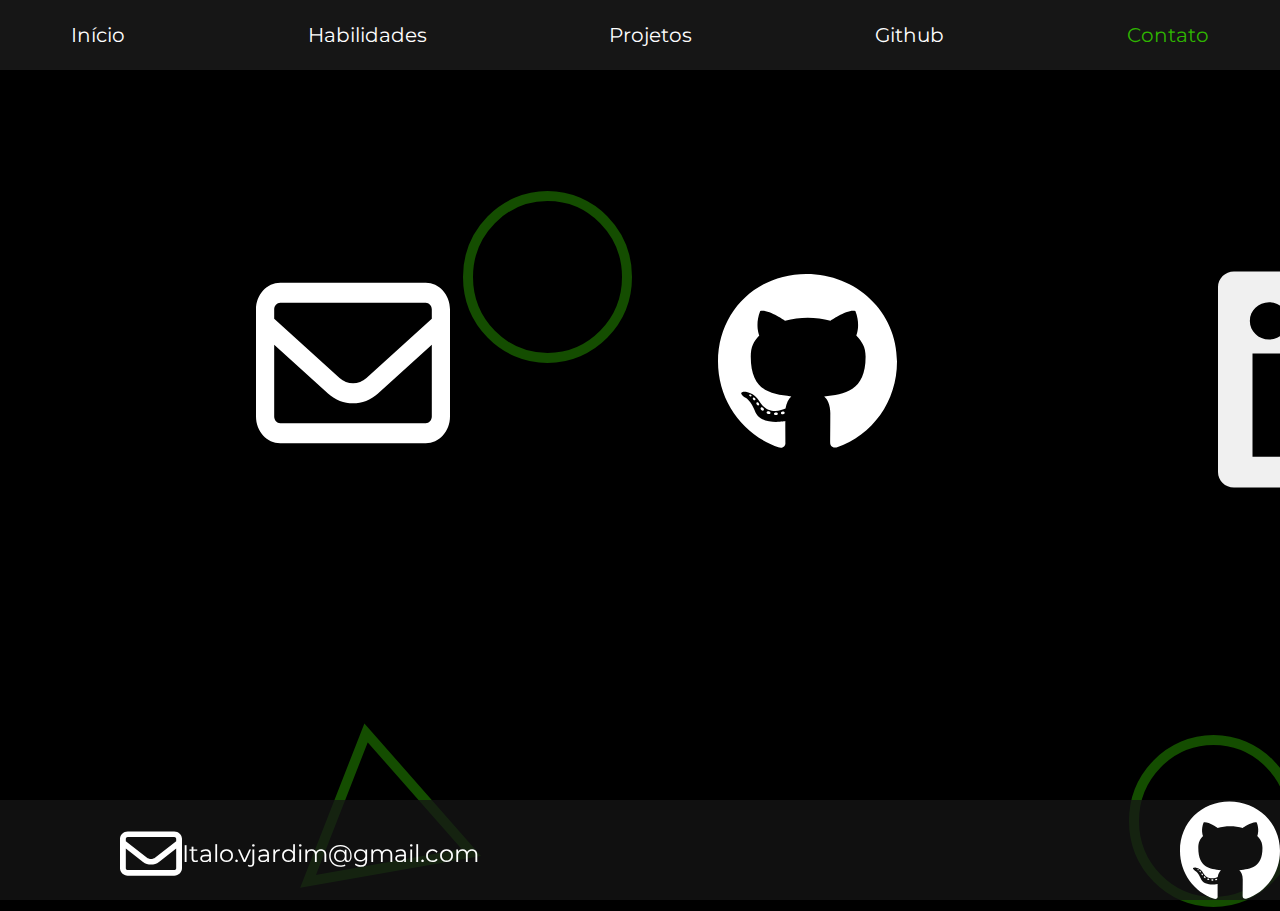
<file: contato.html>
<!DOCTYPE html>
<html lang="en">
<head>
    <meta charset="UTF-8">
    <meta name="viewport" content="width=device-width, initial-scale=1.0">
    <title>Document</title>

    <link rel="stylesheet" href="contato.css">
    <link rel="preconnect" href="https://fonts.googleapis.com">
    <link rel="preconnect" href="https://fonts.gstatic.com" crossorigin>
    <link href="https://fonts.googleapis.com/css2?family=Montserrat:ital,wght@0,100..900;1,100..900&display=swap" rel="stylesheet">
    <link rel="preconnect" href="https://fonts.googleapis.com">
    <link rel="preconnect" href="https://fonts.gstatic.com" crossorigin>
    <link href="https://fonts.googleapis.com/css2?family=Montserrat:ital,wght@0,100..900;1,100..900&display=swap" rel="stylesheet">
</head>
<body>
    <header id="cabeçalho">
       
        <div class="butao" id="hover" ><a href="index.html">Início</a></div>
        <div class="butao" id="hover" > <a href="habilidades.html">Habilidades</a></div>
        <div class="butao" id="hover" ><a href="Projetos.html">Projetos</a></div>
        <div class="butao" id="hover" >Github</div>
        <div class="butao" style="color:#2FB500;" >Contato</div>
   
    </header>

    <svg id="svg" width="1205" height="737" viewBox="0 0 1205 737" fill="none" xmlns="http://www.w3.org/2000/svg">
        <ellipse cx="913.5" cy="651" rx="84.5" ry="86" fill="black"/>
        <path d="M993 651C993 695.818 957.324 732 913.5 732C869.676 732 834 695.818 834 651C834 606.182 869.676 570 913.5 570C957.324 570 993 606.182 993 651Z" stroke="#42FF00" stroke-opacity="0.3" stroke-width="10"/>
        <ellipse cx="247.5" cy="107" rx="84.5" ry="86" fill="black"/>
        <path d="M327 107C327 151.818 291.324 188 247.5 188C203.676 188 168 151.818 168 107C168 62.1816 203.676 26 247.5 26C291.324 26 327 62.1816 327 107Z" stroke="#42FF00" stroke-opacity="0.3" stroke-width="10"/>
        <path d="M64.3896 553.407L180.971 685.926L0.163022 717.807L64.3896 553.407Z" fill="black"/>
        <path d="M8.05841 711.338L66.059 562.874L171.339 682.547L8.05841 711.338Z" stroke="#42FF00" stroke-opacity="0.3" stroke-width="10"/>
        <g filter="url(#filter0_d_0_1)">
        <rect x="993.071" y="106.066" width="140" height="143" transform="rotate(-45 993.071 106.066)" stroke="#42FF00" stroke-opacity="0.3" stroke-width="10" shape-rendering="crispEdges"/>
        </g>
        <defs>
        <filter id="filter0_d_0_1" x="982" y="0" width="222.253" height="222.253" filterUnits="userSpaceOnUse" color-interpolation-filters="sRGB">
        <feFlood flood-opacity="0" result="BackgroundImageFix"/>
        <feColorMatrix in="SourceAlpha" type="matrix" values="0 0 0 0 0 0 0 0 0 0 0 0 0 0 0 0 0 0 127 0" result="hardAlpha"/>
        <feOffset dy="4"/>
        <feGaussianBlur stdDeviation="2"/>
        <feComposite in2="hardAlpha" operator="out"/>
        <feColorMatrix type="matrix" values="0 0 0 0 0 0 0 0 0 0 0 0 0 0 0 0 0 0 0.25 0"/>
        <feBlend mode="normal" in2="BackgroundImageFix" result="effect1_dropShadow_0_1"/>
        <feBlend mode="normal" in="SourceGraphic" in2="effect1_dropShadow_0_1" result="shape"/>
        </filter>
        </defs>
        </svg>

        <svg id="svg2" width="1186" height="247" viewBox="0 0 1186 247" fill="none" xmlns="http://www.w3.org/2000/svg">
            <path id="contato" d="M521.871 157.816C521.871 158.534 521.041 159.109 519.995 159.109C518.804 159.217 517.974 158.642 517.974 157.816C517.974 157.097 518.804 156.522 519.85 156.522C520.933 156.414 521.871 156.989 521.871 157.816ZM510.648 156.198C510.395 156.917 511.117 157.744 512.199 157.959C513.138 158.319 514.22 157.959 514.437 157.241C514.653 156.522 513.968 155.695 512.885 155.372C511.947 155.12 510.9 155.48 510.648 156.198ZM526.599 155.588C525.552 155.839 524.83 156.522 524.939 157.348C525.047 158.067 525.985 158.534 527.068 158.283C528.115 158.031 528.836 157.348 528.728 156.63C528.62 155.947 527.645 155.48 526.599 155.588ZM550.345 17.875C500.29 17.875 462 55.7172 462 105.562C462 145.417 487.19 179.522 523.17 191.525C527.79 192.352 529.414 189.512 529.414 187.177C529.414 184.948 529.305 172.658 529.305 165.111C529.305 165.111 504.043 170.502 498.738 154.402C498.738 154.402 494.624 143.944 488.706 141.248C488.706 141.248 480.441 135.606 489.283 135.714C489.283 135.714 498.269 136.433 503.213 144.986C511.117 158.858 524.361 154.869 529.522 152.497C530.352 146.747 532.698 142.758 535.296 140.386C515.123 138.158 494.769 135.247 494.769 100.675C494.769 90.7922 497.511 85.8328 503.285 79.5078C502.347 77.1719 499.28 67.5406 504.224 55.1063C511.766 52.7703 529.125 64.8094 529.125 64.8094C536.343 62.7969 544.102 61.7547 551.789 61.7547C559.476 61.7547 567.235 62.7969 574.452 64.8094C574.452 64.8094 591.811 52.7344 599.354 55.1063C604.298 67.5766 601.23 77.1719 600.292 79.5078C606.066 85.8688 609.603 90.8281 609.603 100.675C609.603 135.355 588.347 138.122 568.173 140.386C571.493 143.225 574.308 148.616 574.308 157.061C574.308 169.172 574.2 184.158 574.2 187.105C574.2 189.441 575.86 192.28 580.443 191.453C616.532 179.522 641 145.417 641 105.562C641 55.7172 600.4 17.875 550.345 17.875ZM497.078 141.823C496.609 142.183 496.717 143.009 497.331 143.692C497.908 144.267 498.738 144.519 499.207 144.052C499.677 143.692 499.568 142.866 498.955 142.183C498.377 141.608 497.547 141.356 497.078 141.823ZM493.181 138.912C492.928 139.38 493.289 139.955 494.011 140.314C494.588 140.673 495.31 140.566 495.562 140.062C495.815 139.595 495.454 139.02 494.732 138.661C494.011 138.445 493.433 138.553 493.181 138.912ZM504.873 151.706C504.296 152.173 504.513 153.252 505.343 153.934C506.173 154.761 507.219 154.869 507.688 154.294C508.157 153.827 507.941 152.748 507.219 152.066C506.425 151.239 505.343 151.131 504.873 151.706ZM500.759 146.423C500.182 146.783 500.182 147.717 500.759 148.544C501.337 149.37 502.311 149.73 502.78 149.37C503.358 148.903 503.358 147.969 502.78 147.142C502.275 146.316 501.337 145.956 500.759 146.423Z" fill="white"/>
            <path d="M24.25 46.8125C20.9156 46.8125 18.1875 49.8219 18.1875 53.5V62.7371L83.5488 121.921C91.3922 129.027 102.646 129.027 110.489 121.921L175.812 62.7371V53.5C175.812 49.8219 173.084 46.8125 169.75 46.8125H24.25ZM18.1875 88.693V160.5C18.1875 164.178 20.9156 167.188 24.25 167.188H169.75C173.084 167.188 175.812 164.178 175.812 160.5V88.693L122.008 137.428C107.458 150.594 86.5043 150.594 71.9922 137.428L18.1875 88.693ZM0 53.5C0 38.7457 10.8746 26.75 24.25 26.75H169.75C183.125 26.75 194 38.7457 194 53.5V160.5C194 175.254 183.125 187.25 169.75 187.25H24.25C10.8746 187.25 0 175.254 0 160.5V53.5Z" fill="white"/>
            <path d="M1170 15.4375H977.95C969.15 15.4375 962 22.4326 962 31.0197V215.98C962 224.567 969.15 231.562 977.95 231.562H1170C1178.8 231.562 1186 224.567 1186 215.98V31.0197C1186 22.4326 1178.8 15.4375 1170 15.4375ZM1029.7 200.688H996.5V97.5457H1029.75V200.688H1029.7ZM1013.1 83.459C1002.45 83.459 993.85 75.1131 993.85 64.8857C993.85 54.6584 1002.45 46.3125 1013.1 46.3125C1023.7 46.3125 1032.35 54.6584 1032.35 64.8857C1032.35 75.1613 1023.75 83.459 1013.1 83.459ZM1154.15 200.688H1120.95V150.516C1120.95 138.552 1120.7 123.162 1103.7 123.162C1086.4 123.162 1083.75 136.188 1083.75 149.647V200.688H1050.55V97.5457H1082.4V111.632H1082.85C1087.3 103.528 1098.15 94.9889 1114.3 94.9889C1147.9 94.9889 1154.15 116.36 1154.15 144.148V200.688Z" fill="#F0F0F0"/>
            </svg>

            <div id="espaco">  
                <header id="rodape">
                    <div class="email"> 
                     <svg width="62" height="59" viewBox="0 0 62 59" fill="none" xmlns="http://www.w3.org/2000/svg">
                         <path d="M7.75 12.9062C6.68437 12.9062 5.8125 13.7359 5.8125 14.75V17.2967L26.7012 33.6139C29.2078 35.5729 32.8043 35.5729 35.3109 33.6139L56.1875 17.2967V14.75C56.1875 13.7359 55.3156 12.9062 54.25 12.9062H7.75ZM5.8125 24.4527V44.25C5.8125 45.2641 6.68437 46.0938 7.75 46.0938H54.25C55.3156 46.0938 56.1875 45.2641 56.1875 44.25V24.4527L38.9922 37.8891C34.3422 41.5189 27.6457 41.5189 23.0078 37.8891L5.8125 24.4527ZM0 14.75C0 10.6822 3.47539 7.375 7.75 7.375H54.25C58.5246 7.375 62 10.6822 62 14.75V44.25C62 48.3178 58.5246 51.625 54.25 51.625H7.75C3.47539 51.625 0 48.3178 0 44.25V14.75Z" fill="white"/>
                         </svg>  
                      
                         <div id="colortext">Italo.vjardim@gmail.com</div>  
                     </div>    
                     
                     <div id="git">
                       <img id="github" src="github-brands-solid.svg" alt="">
                     </div>
                    
                  </header>
                </div>

                <abbr id="abbr" title="waergytjhu">
                   
                </abbr>
            
        
</body>
</html>
</file>
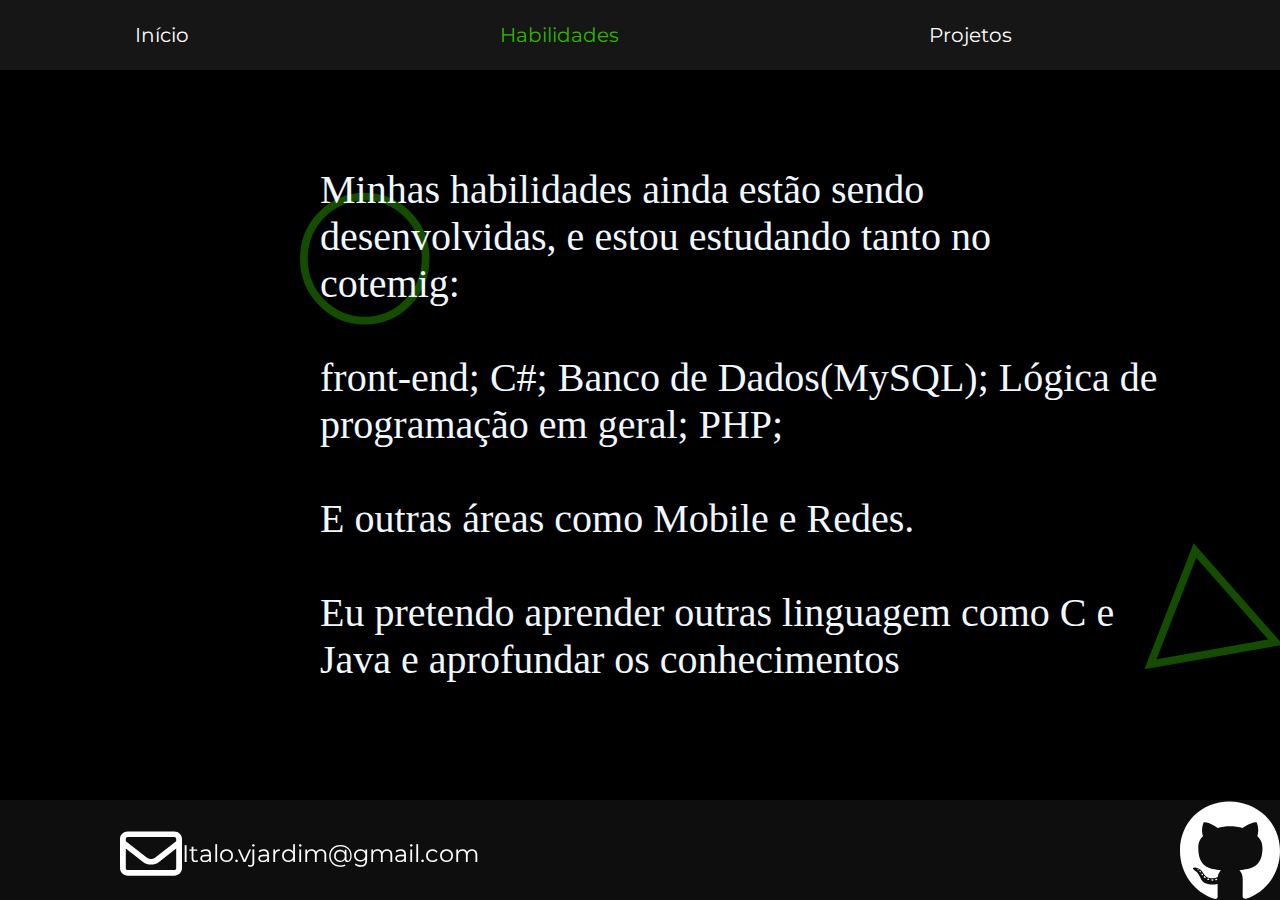
<file: habilidades.html>
<!DOCTYPE html>
<html lang="en">

<head>
    <meta charset="UTF-8">
    <meta name="viewport" content="width=device-width, initial-scale=1.0">
    <title>Document</title>
    <link rel="stylesheet" href="habilidades.css">
    <link rel="preconnect" href="https://fonts.googleapis.com">
    <link rel="preconnect" href="https://fonts.gstatic.com" crossorigin>
    <link href="https://fonts.googleapis.com/css2?family=Montserrat:ital,wght@0,100..900;1,100..900&display=swap" rel="stylesheet">
    <link rel="preconnect" href="https://fonts.googleapis.com">
    <link rel="preconnect" href="https://fonts.gstatic.com" crossorigin>
    <link href="https://fonts.googleapis.com/css2?family=Montserrat:ital,wght@0,100..900;1,100..900&display=swap" rel="stylesheet">
</head>

<body>
    <header id="cabeçalho">

        <div class="butao" id="hover"> <a href="index.html">Início</a></div>
        <div class="butao" style="color:#2FB500;">Habilidades</div>
        <div class="butao" id="hover"><a href="Projetos.html">Projetos</a></div>
        <div class="butao" id="hover">Github</div>
        <div class="butao" id="hover"><a href="contato.html">Contato</a></div>

    </header>

    <svg id="svg" width="1283" height="622" viewBox="0 0 1283 622" fill="none" xmlns="http://www.w3.org/2000/svg">
        <ellipse cx="84.5" cy="86" rx="84.5" ry="86" fill="black"/>
        <path d="M164 86C164 130.818 128.324 167 84.5 167C40.6759 167 5 130.818 5 86C5 41.1816 40.6759 5 84.5 5C128.324 5 164 41.1816 164 86Z" stroke="#42FF00" stroke-opacity="0.3" stroke-width="10"/>
        <path d="M1166.39 457.407L1282.97 589.926L1102.16 621.807L1166.39 457.407Z" fill="black"/>
        <path d="M1110.06 615.338L1168.06 466.874L1273.34 586.547L1110.06 615.338Z" stroke="#42FF00" stroke-opacity="0.3" stroke-width="10"/>
        </svg>

        <div style="color: aliceblue;" id="AFsdgSDG">Minhas habilidades ainda estão sendo <br> desenvolvidas, e estou estudando tanto no <br> cotemig: <br><br> 
            front-end; C#; Banco de Dados(MySQL); Lógica de <br> programação em geral; PHP; <br><br>
            E outras áreas como Mobile  e Redes. <br><br>
            
            Eu pretendo aprender outras linguagem como C e <br> Java e aprofundar os conhecimentos   
        </div>
          <div id="espaco">  
        <header id="rodape">
            <div class="email"> 
             <svg width="62" height="59" viewBox="0 0 62 59" fill="none" xmlns="http://www.w3.org/2000/svg">
                 <path d="M7.75 12.9062C6.68437 12.9062 5.8125 13.7359 5.8125 14.75V17.2967L26.7012 33.6139C29.2078 35.5729 32.8043 35.5729 35.3109 33.6139L56.1875 17.2967V14.75C56.1875 13.7359 55.3156 12.9062 54.25 12.9062H7.75ZM5.8125 24.4527V44.25C5.8125 45.2641 6.68437 46.0938 7.75 46.0938H54.25C55.3156 46.0938 56.1875 45.2641 56.1875 44.25V24.4527L38.9922 37.8891C34.3422 41.5189 27.6457 41.5189 23.0078 37.8891L5.8125 24.4527ZM0 14.75C0 10.6822 3.47539 7.375 7.75 7.375H54.25C58.5246 7.375 62 10.6822 62 14.75V44.25C62 48.3178 58.5246 51.625 54.25 51.625H7.75C3.47539 51.625 0 48.3178 0 44.25V14.75Z" fill="white"/>
                 </svg>  
              
                 <div id="colortext">Italo.vjardim@gmail.com</div>  
             </div>    
             
             <div id="git">
               <img id="github" src="github-brands-solid.svg" alt="">
             </div>
            
          </header>
        </div>
            
            
            
            
</html>
</file>
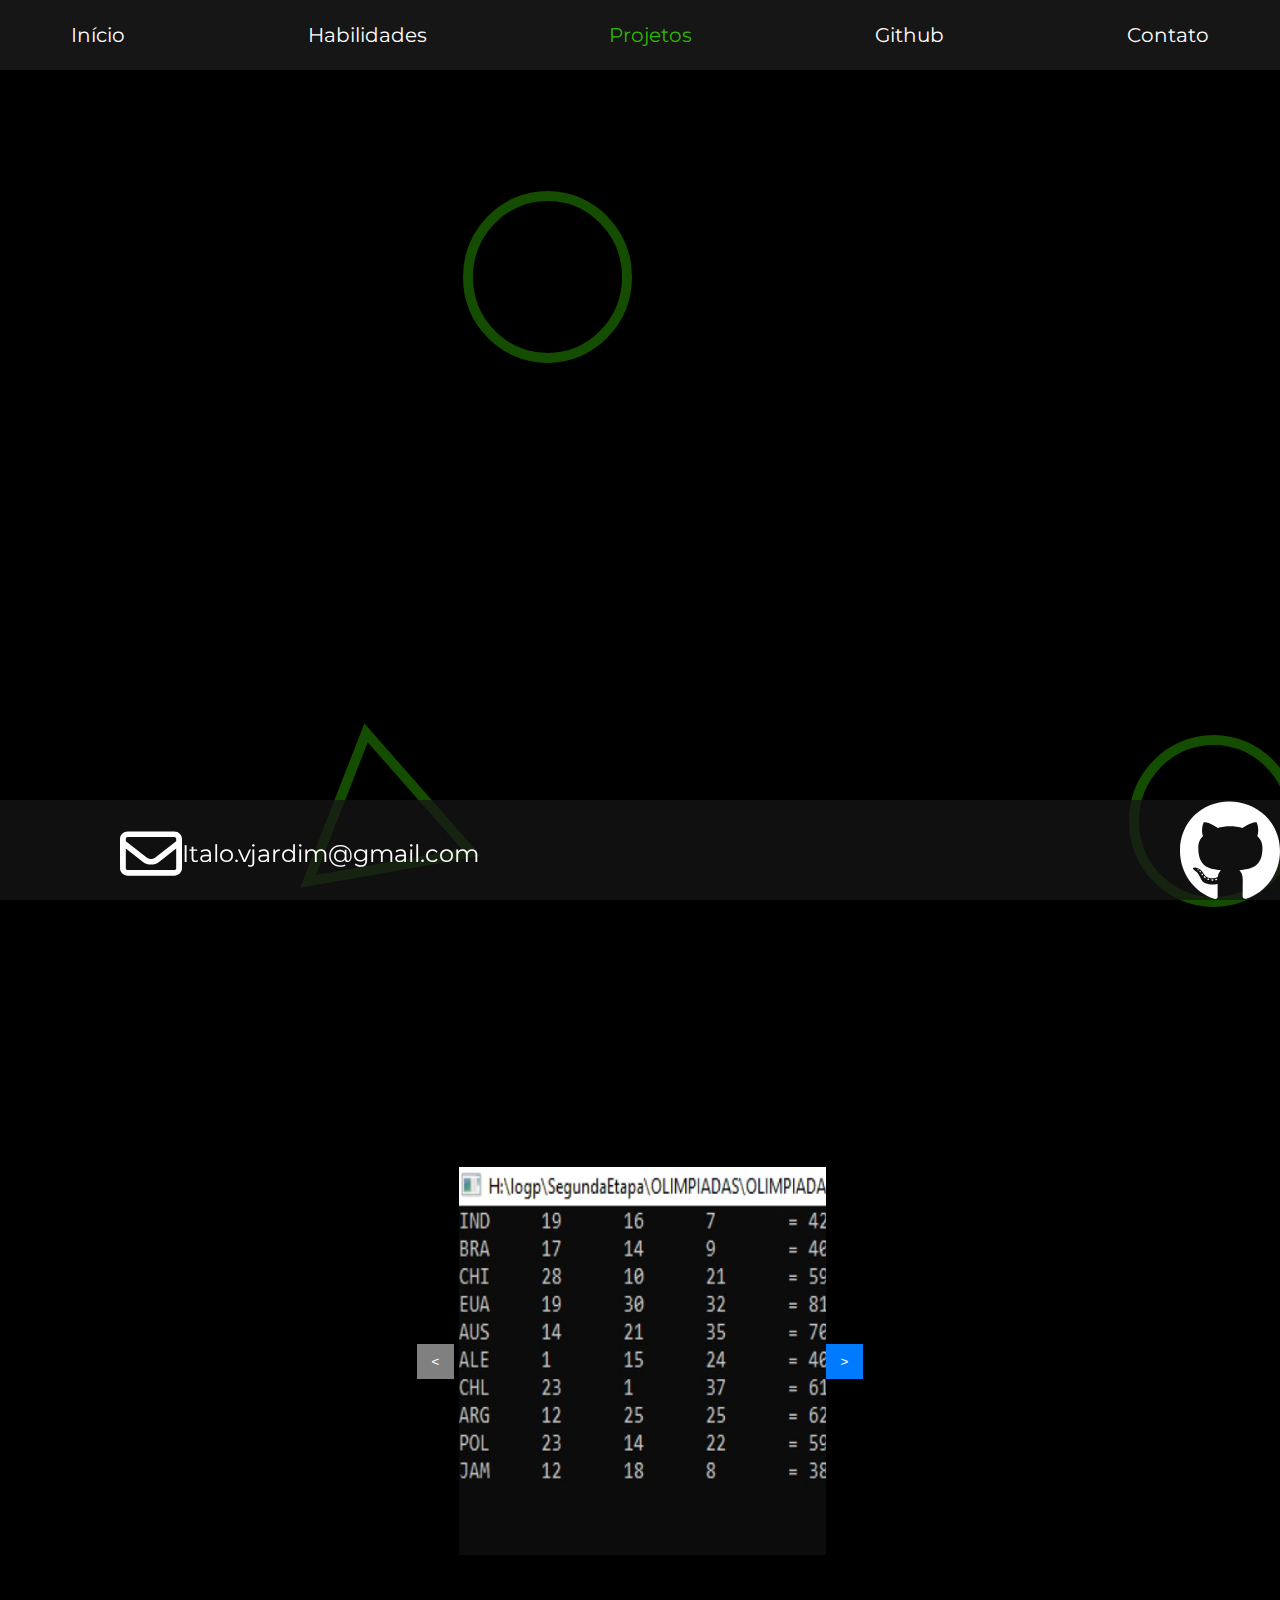
<file: Projetos.html>
<!DOCTYPE html>
<html lang="en">
<head>
    <meta charset="UTF-8">
    <meta name="viewport" content="width=device-width, initial-scale=1.0">
    <title>Document</title>

    <link rel="stylesheet" href="Projetos.css">
    <link rel="preconnect" href="https://fonts.googleapis.com">
    <link rel="preconnect" href="https://fonts.gstatic.com" crossorigin>
    <link href="https://fonts.googleapis.com/css2?family=Montserrat:ital,wght@0,100..900;1,100..900&display=swap" rel="stylesheet">
    <link rel="preconnect" href="https://fonts.googleapis.com">
    <link rel="preconnect" href="https://fonts.gstatic.com" crossorigin>
    <link href="https://fonts.googleapis.com/css2?family=Montserrat:ital,wght@0,100..900;1,100..900&display=swap" rel="stylesheet">
</head>
<body>
    <header id="cabeçalho">
       
        <div class="butao" id="hover" ><a href="index.html">Início</a></div>
        <div class="butao" id="hover" > <a href="habilidades.html">Habilidades</a></div>
        <div class="butao" id="hover"  style="color:#2FB500;">Projetos</div>
        <div class="butao" id="hover" >Github</div>
        <div class="butao"> <a href="contato.html">Contato</a></div>
   
    </header>

    <svg id="svg" width="1205" height="737" viewBox="0 0 1205 737" fill="none" xmlns="http://www.w3.org/2000/svg">
        <ellipse cx="913.5" cy="651" rx="84.5" ry="86" fill="black"/>
        <path d="M993 651C993 695.818 957.324 732 913.5 732C869.676 732 834 695.818 834 651C834 606.182 869.676 570 913.5 570C957.324 570 993 606.182 993 651Z" stroke="#42FF00" stroke-opacity="0.3" stroke-width="10"/>
        <ellipse cx="247.5" cy="107" rx="84.5" ry="86" fill="black"/>
        <path d="M327 107C327 151.818 291.324 188 247.5 188C203.676 188 168 151.818 168 107C168 62.1816 203.676 26 247.5 26C291.324 26 327 62.1816 327 107Z" stroke="#42FF00" stroke-opacity="0.3" stroke-width="10"/>
        <path d="M64.3896 553.407L180.971 685.926L0.163022 717.807L64.3896 553.407Z" fill="black"/>
        <path d="M8.05841 711.338L66.059 562.874L171.339 682.547L8.05841 711.338Z" stroke="#42FF00" stroke-opacity="0.3" stroke-width="10"/>
        <g filter="url(#filter0_d_0_1)">
        <rect x="993.071" y="106.066" width="140" height="143" transform="rotate(-45 993.071 106.066)" stroke="#42FF00" stroke-opacity="0.3" stroke-width="10" shape-rendering="crispEdges"/>
        </g>
        <defs>
        <filter id="filter0_d_0_1" x="982" y="0" width="222.253" height="222.253" filterUnits="userSpaceOnUse" color-interpolation-filters="sRGB">
        <feFlood flood-opacity="0" result="BackgroundImageFix"/>
        <feColorMatrix in="SourceAlpha" type="matrix" values="0 0 0 0 0 0 0 0 0 0 0 0 0 0 0 0 0 0 127 0" result="hardAlpha"/>
        <feOffset dy="4"/>
        <feGaussianBlur stdDeviation="2"/>
        <feComposite in2="hardAlpha" operator="out"/>
        <feColorMatrix type="matrix" values="0 0 0 0 0 0 0 0 0 0 0 0 0 0 0 0 0 0 0.25 0"/>
        <feBlend mode="normal" in2="BackgroundImageFix" result="effect1_dropShadow_0_1"/>
        <feBlend mode="normal" in="SourceGraphic" in2="effect1_dropShadow_0_1" result="shape"/>
        </filter>
        </defs>
        </svg>

        

            <div id="espaco">  
                <header id="rodape">
                    <div class="email"> 
                     <svg width="62" height="59" viewBox="0 0 62 59" fill="none" xmlns="http://www.w3.org/2000/svg">
                         <path d="M7.75 12.9062C6.68437 12.9062 5.8125 13.7359 5.8125 14.75V17.2967L26.7012 33.6139C29.2078 35.5729 32.8043 35.5729 35.3109 33.6139L56.1875 17.2967V14.75C56.1875 13.7359 55.3156 12.9062 54.25 12.9062H7.75ZM5.8125 24.4527V44.25C5.8125 45.2641 6.68437 46.0938 7.75 46.0938H54.25C55.3156 46.0938 56.1875 45.2641 56.1875 44.25V24.4527L38.9922 37.8891C34.3422 41.5189 27.6457 41.5189 23.0078 37.8891L5.8125 24.4527ZM0 14.75C0 10.6822 3.47539 7.375 7.75 7.375H54.25C58.5246 7.375 62 10.6822 62 14.75V44.25C62 48.3178 58.5246 51.625 54.25 51.625H7.75C3.47539 51.625 0 48.3178 0 44.25V14.75Z" fill="white"/>
                         </svg>  
                      
                         <div id="colortext">Italo.vjardim@gmail.com</div>  
                     </div>    
                     
                     <div id="git">
                       <img id="github" src="github-brands-solid.svg" alt="">
                     </div>
                    
                  </header>
                </div>

                <abbr id="abbr" title="waergytjhu">
                   
                </abbr>


                <div class="c">
                    <button id="Btn"> < </button>
                    <div class="cs">
                      <div class="cfg">
                        <img src="image-removebg-preview.png" >
                        <img src="img2.png">
                        <img src="image-fotor-2024090414824 1.png" >                     
                        <img src="Sem título.png" >
                       
                      </div>
                    </div>
                    <button id="n"> > </button>
                  </div>
                                    


        <script src="script.js"></script>  
                        
                    
            
        
</body>
</html>
</file>
<file: style.css>
* {margin: 0;
padding: 0;}

body {
background: url(image-fotor-2024090414824\ 1.png);
background-repeat: no-repeat;
background-size: cover;
}

.coisado{
  display: flex;
  flex-direction: column;  
}

#cabeçalho {
    background-color: rgba(0, 0, 0, 0.219);
    height: 70px;
    display: flex;
    gap: 40px;
    transition: 0.3s;
    justify-content: space-around;
    align-items: center;
}

.butao{
  font-size: 20px;
  font-family: "Montserrat", sans-serif;
  font-optical-sizing: auto;
  color: white;
}

.coisa{
  padding: 30px 0 0 220px;
}

#italo {
  padding-top: 175px;
  padding-left: 190px;
}

#but{
  background-color: #2FB500;
  border-radius: 30px;
  width: 170px;
  height: 60px;
  font-size: 20px;
  font-family: "Montserrat", sans-serif;
  font-optical-sizing: auto;
  color: white;
}

#rodape{
  background-color:black;
  height: 100px;
  display: grid;
  grid-template-columns: 1fr 1fr;
  background-size: cover;
}

.email{
  display: flex;
  flex-direction: row;
  align-items: center;
  padding-left: 120px;
}

#branco{
  height: 200px;
  background-color:rgba(255, 255, 255, 0.387);
  margin-top: 227px;
}

.textconfig{
  font-size:40px;
  font-family: 'Montserrat';
  text-align: center;
  padding-top: 45px;
}


#colortext{
  color: white;
  font-family: 'Montserrat';
  font-size: 24px;
 
}

#github{
  padding-left: 600px;
  display: flex;
  align-items: center;
}

#hover:hover{
 color: #2FB500;
 transition: 0.5s;
}

a{
  color: white;
  text-decoration: none;
}
a:hover{
  color: #2FB500;
  text-decoration: none;
}
</file>
<file: contato.css>
*{
    margin:0;
    padding: 0;
}

body{
    background-color: #000000;
    height: 100vh;
}

#cabeçalho {
    background-color:#161616;
    height: 70px;
    display: flex;
    gap: 40px;
    justify-content: space-around;
    align-items: center;
}

.butao{
    font-size: 20px;
    font-family: "Montserrat", sans-serif;
    font-optical-sizing: auto;
    color: white;
  }

  a{
    color: white;
    text-decoration: none;
  }
  a:hover{
    color: #2FB500;
    text-decoration: none;
  }

  #svg{
    padding-left: 300px;
    padding-top: 100px;
   }

   #svg2{

    position: absolute;
    left: 20vw;
    top: 20vw;

   }
   

   #espaco{
    position: fixed;
    bottom: 0;
    width: 100%;
 
   }

   #rodape{
    background-color:#161616be;
    grid-template-columns: 1fr 1fr;
    height: 100px;
    display: grid;
    background-size: cover;
    
   }

   .email{
    display: flex;
    
    align-items: center;
    padding-left: 120px;
  }

  #colortext{
    color: white;
    font-family: 'Montserrat';
    font-size: 24px;
   
  }

  #git {
    width: 100%;
    height: 100%;
    padding-left: 600px;
   }

   #github{
    padding: 0;
    width: 100px;
    }


    abbr {color: #fff;
    position: absolute;}
</file>
<file: habilidades.css>
*{
    margin: 0;
    padding: 0;
    box-sizing: border-box;
}

body{
    background-color: #000000;
    height: 100vh;
}

#cabeçalho {
    background-color: #161616;
    height: 70px;
    width: 1920px;
    display: flex;
    gap: 40px;
    justify-content: space-around;
    align-items: center;
}

    
.butao{
    font-size: 20px;
    font-family: "Montserrat", sans-serif;
    font-optical-sizing: auto;
    color: white;
  }

  #hover:hover{
    color: #2FB500;
   }
   
   a{
     color: white;
     text-decoration: none;
   }

   a:hover{
     color: #2FB500;
     text-decoration: none;
   }

   #svg{
    padding-left: 300px;
    padding-top: 100px;
   }

   #AFsdgSDG{
    position: absolute;
    top: 13vw;
    left: 25vw;
    font-size: 40px;
   }
   #rodape{
    background-color:#161616a8;
    height: 100px;
    display: grid;
    grid-template-columns: 1fr 1fr;
    background-size: cover;
    
   }
  
  .email{
    display: flex;
    
    align-items: center;
    padding-left: 120px;
  }
  #github{
  padding: 0;
  width: 100px;
  }
  #colortext{
    color: white;
    font-family: 'Montserrat';
    font-size: 24px;
   
  }
  .textconfig{
    font-size:40px;
    font-family: 'Montserrat';
    text-align: center;
    padding-top: 45px;
  }
  #branco{
    height: 200px;
    background-color:rgba(255, 255, 255, 0.387);
    margin-top: 227px;
  }

  #espaco{
   position: fixed;
   bottom: 0;
   width: 100%;

  }

  #git {
     width: 100%;
     height: 100%;
     padding-left: 600px;
    }
</file>
<file: Projetos.css>
*{
    margin:0;
    padding: 0;
}

body{
    background-color: #000000;


    height: 100vh;
}

#cabeçalho {
    background-color:#161616;
    height: 70px;
    display: flex;
    gap: 40px;
    justify-content: space-around;
    align-items: center;
}

.butao{
    font-size: 20px;
    font-family: "Montserrat", sans-serif;
    font-optical-sizing: auto;
    color: white;
  }

  a{
    color: white;
    text-decoration: none;
  }
  a:hover{
    color: #2FB500;
    text-decoration: none;
  }

  #svg{
    padding-left: 300px;
    padding-top: 100px;
   }

   #svg2{

    position: absolute;
    left: 20vw;
    top: 20vw;

   }
   

   #espaco{
    position: fixed;
    bottom: 0;
    width: 100%;
 
   }

   #rodape{
    background-color:#161616be;
    grid-template-columns: 1fr 1fr;
    height: 100px;
    display: grid;
    background-size: cover;
    
   }

   .email{
    display: flex;
    
    align-items: center;
    padding-left: 120px;
  }

  #colortext{
    color: white;
    font-family: 'Montserrat';
    font-size: 24px;
   
  }

  #git {
    width: 100%;
    height: 100%;
    padding-left: 600px;
   }

   #github{
    padding: 0;
    width: 100px;
    }


    abbr {color: #fff;
    position: absolute;}

     
  .c{
    display: flex;
    justify-content: center;
    align-items: center;
    height: 100vh;
  }
 
  .cs {
    width: 29%;
    overflow: hidden;
  }
 
  .cfg {
    display: flex;
    transition: transform 0.5s ease-in-out;
  }
  .cfg img {
    width: 600px;
    margin: 0 5px;
  }
  .cfg svg {
    width: 400px;
    margin: 0 5px;
  }
 
  button {
    padding: 10px 15px;
    gap: 70px;
    background-color: #007BFF;
    color: white;
    border: none;
    cursor: pointer;
  }
 
  button:disabled {
    background-color: grey;
    cursor: not-allowed;
  }
</file>
